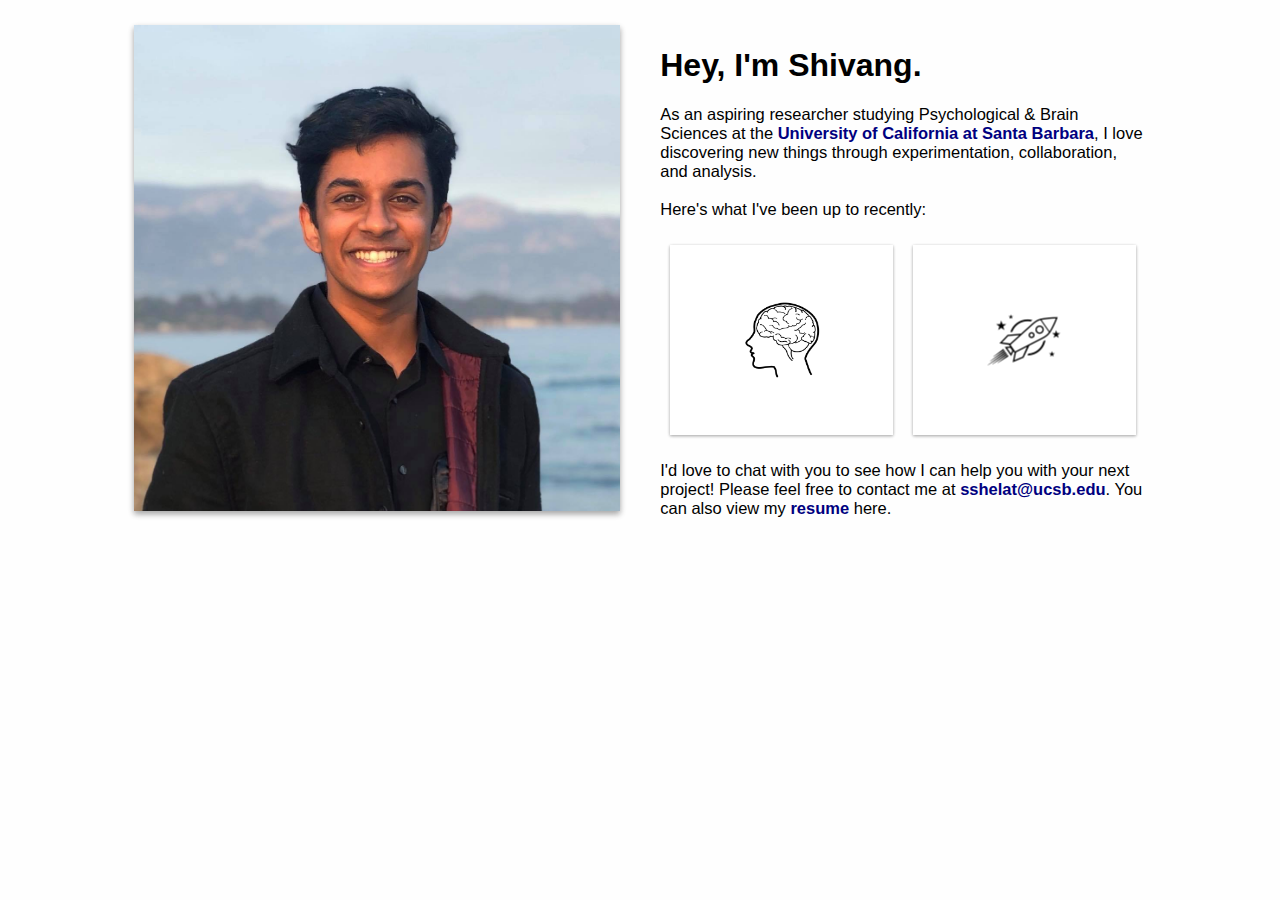
<file: index.html>
<!DOCTYPE html>
<html>
<head>
	<title>Shivang Shelat</title>
	<link rel="shortcut icon" type="image/x-icon" href="favicon.ico" />
	<link href="https://fonts.googleapis.com/css2?family=Roboto&display=swap" rel="stylesheet">
	<link rel="stylesheet" type="text/css" href="style.css">
</head>
<body>
	<div id="container">
		<img id="selfie" src="me.jpg" />
		<span id="content">
			<h1>
				Hey, I'm Shivang.
			</h1>
			<p>
				As an aspiring researcher studying Psychological & Brain Sciences at the <a href="https://www.psych.ucsb.edu/">University of California at Santa Barbara</a>, I love discovering new things through experimentation, collaboration, and analysis. 
				<br/>
				<br/>
				Here's what I've been up to recently:
				<br/>
			</p>

			<div id="container1">
				<div class="flap" style="left: 0;">
					<img src="brainicon.png" class="icon">
				</div>
				<div class="panel" style="float: left;">
					At <a href="https://labs.psych.ucsb.edu/ashby/gregory/">Ashby Laboratory</a>, I'm designing and implementing a project that ties together individual behavior, social media image engagement, and internet addiction.
				</div>

				<div class="flap">
					<img src="aerospaceicon.png" class="icon">
				</div>
				<div class="panel">
					At <a href="https://human-factors.arc.nasa.gov/">NASA Ames Research Center</a>, I'm mitigating risks involved with introducing autonomous freighters into airspace. I'm also putting together hundreds of research studies for an Urban Air Mobility project webpage.
				</div>
			</div>

			<p>
				I'd love to chat with you to see how I can help you with your next project! Please feel free to contact me at <a href="mailto:sshelat@ucsb.edu">sshelat@ucsb.edu</a>. You can also view my <a href="https://drive.google.com/file/d/1MXZUZ1bnh4pfIDXmiv4qfAuPDiNsrxPR/view?usp=sharing">resume</a> here.
			</p>
		</span>
	</div>
</body>
</html>
</file>
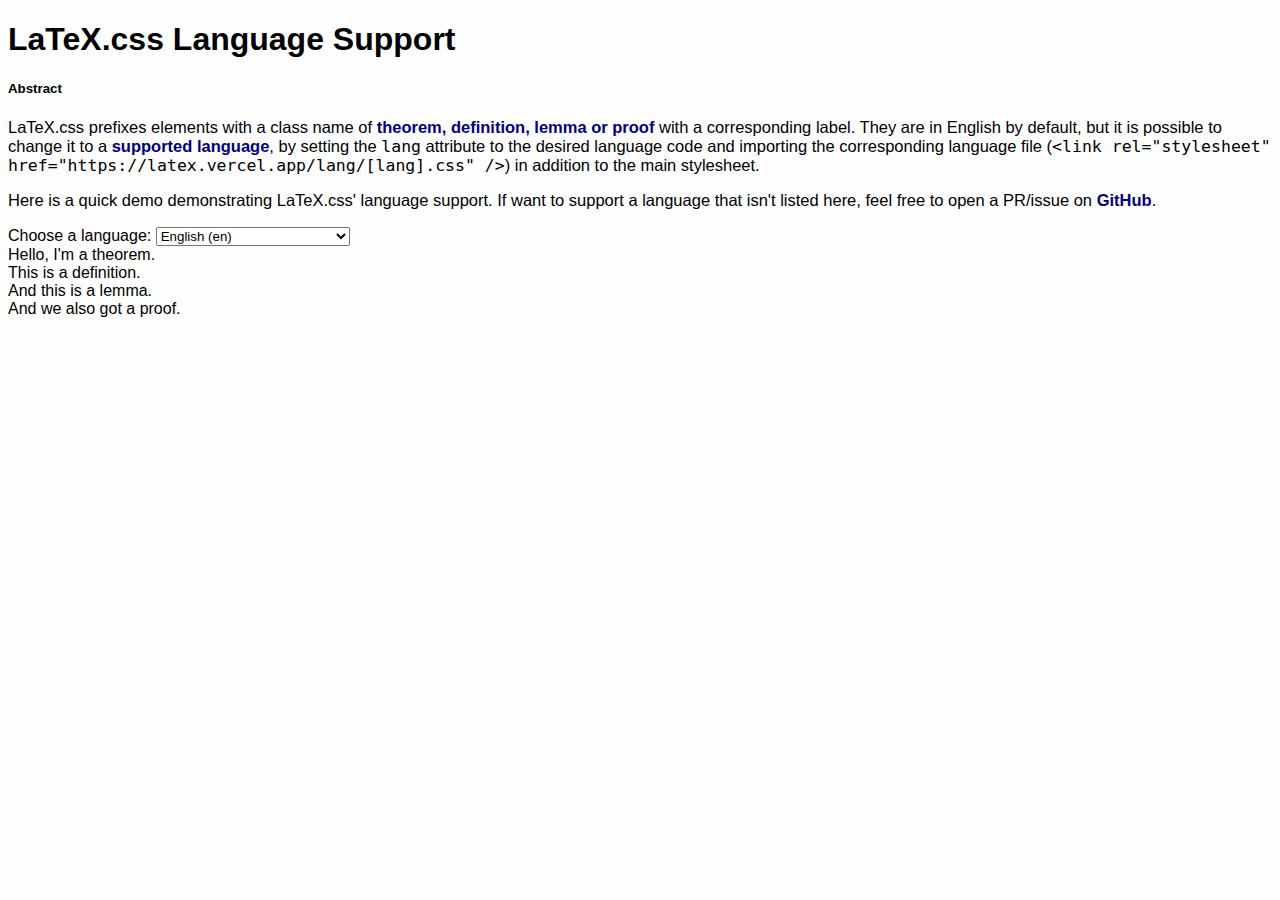
<file: languages.html>
<!DOCTYPE html>
<html lang="en">

<head>
  <meta charset="UTF-8" />
  <meta name="viewport" content="width=device-width, initial-scale=1.0" />
  <title>LaTeX.css — Language Support</title>
  <link rel="stylesheet" href="style.css" />
</head>

<body>
  <h1>
    <span class="latex">L<span>a</span>T<span>e</span>X</span>.css Language
    Support
  </h1>

  <div class="abstract">
    <h5>Abstract</h5>
    <p>
      LaTeX.css prefixes elements with a class name of
      <a href="/#tdpl">theorem, definition, lemma or proof</a> with a
      corresponding label. They are in English by default, but it is possible
      to change it to a
      <a href="https://github.com/vincentdoerig/latex-css/tree/master/lang">supported language</a>,
      by setting the <code>lang</code> attribute to the desired language code
      and importing the corresponding language file (<code>&lt;link rel="stylesheet" href="https://latex.vercel.app/lang/[lang].css"
          /&gt;</code>) in addition to the main stylesheet.
    </p>
  </div>

  <article>
    <p>
      Here is a quick demo demonstrating LaTeX.css' language support. If want
      to support a language that isn't listed here, feel free to open a PR/issue on
      <a href="https://github.com/vincentdoerig/latex-css">GitHub</a>.
    </p>
    <label for="language-select">Choose a language:</label>

    <select name="language" id="language-select">
      <option value="en">English (en)</option>
      <!-- ↓ Sort alphabetically ↓ -->
      <option value="cs">Czech (cs)</option>
      <option value="de">German (de)</option>
      <option value="da">Danish (da)</option>
      <option value="es">Spanish (es)</option>
      <option value="fr">French (fr)</option>
      <option value="hu">Hungarian (hu)</option>
      <option value="it">Italian (it)</option>
      <option value="ja">Japanese (ja)</option>
      <option value="mwl">Mirandese (mwl)</option>
      <option value="nl">Dutch (nl)</option>
      <option value="pl">Polish (pl)</option>
      <option value="pt">Portuguese (pt)</option>
      <option value="ro">Romanian (ro)</option>
      <option value="ru">Russian (ru)</option>
      <option value="sl">Slovenian (sl)</option>
      <option value="sv">Swedish (sv)</option>
      <option value="tr">Turkish (tr)</option>
      <option value="zh-hans">Simplified Chinese (zh-hans)</option>
      <option value="zh-hant">Traditional Chinese (zh-hant)</option>
    </select>

    <div id="wrapper">
      <div class="theorem">Hello, I'm a theorem.</div>
      <div class="definition">This is a definition.</div>
      <div class="lemma">And this is a lemma.</div>
      <div class="proof">And we also got a proof.</div>
    </div>
  </article>

  <script>
    const selection = document.getElementById('language-select');
    const wrapper = document.getElementById('wrapper');

    selection.addEventListener('change', () => {
      const selectedLanguage = selection.options[selection.selectedIndex].value;
      wrapper.lang = selectedLanguage;
      if (selectedLanguage !== 'en') {
        const link = document.createElement('link');
        link.setAttribute('rel', "stylesheet");
        link.setAttribute('href', `lang/${selectedLanguage}.css`);
        document.head.appendChild(link);
      }
    });
  </script>

</body>

</html>
</file>
<file: style.css>
body {
	font-family: 'Lato', sans-serif;
	background-color: #fefefe;
}

#container {
	margin: 2% auto 0% auto;
	width: 80%;
}

#selfie {
	width: 48%;
	box-shadow: 0 3px 6px rgba(0,0,0,0.16), 0 3px 6px rgba(0,0,0,0.23);
}

#content {
	width: 48%;
	float: right;
}

p {
	font-size: 16.5px;
}

a {
	font-weight: bold;
	color: navy;
	text-decoration: none;
}

#container1 {
	width: 100%;
	position: relative;
}

.panel {
	display: inline-block;
	width: 44%;
	height: 180px;
	vertical-align: top;
	padding: 1%;
	margin: 2%;
	overflow: auto;
}

.icon{
	width: 75px;
	height: 75px;
	position: absolute;
	top: 50%;
	left: 50%;
	transform: translate(-50%,-50%);
}

.flap {
	position: absolute;
	display: inline-block;
	width: 44%;
	height: 180px;
	padding: 1%;
	background-color: white;
	transition: 0.1s;
	margin: 2%;
	box-shadow: 0 1px 3px rgba(0,0,0,0.16), 0 1px 3px rgba(0,0,0,0.23);
}

.flap:hover {
	opacity: 0;
}
</file>
